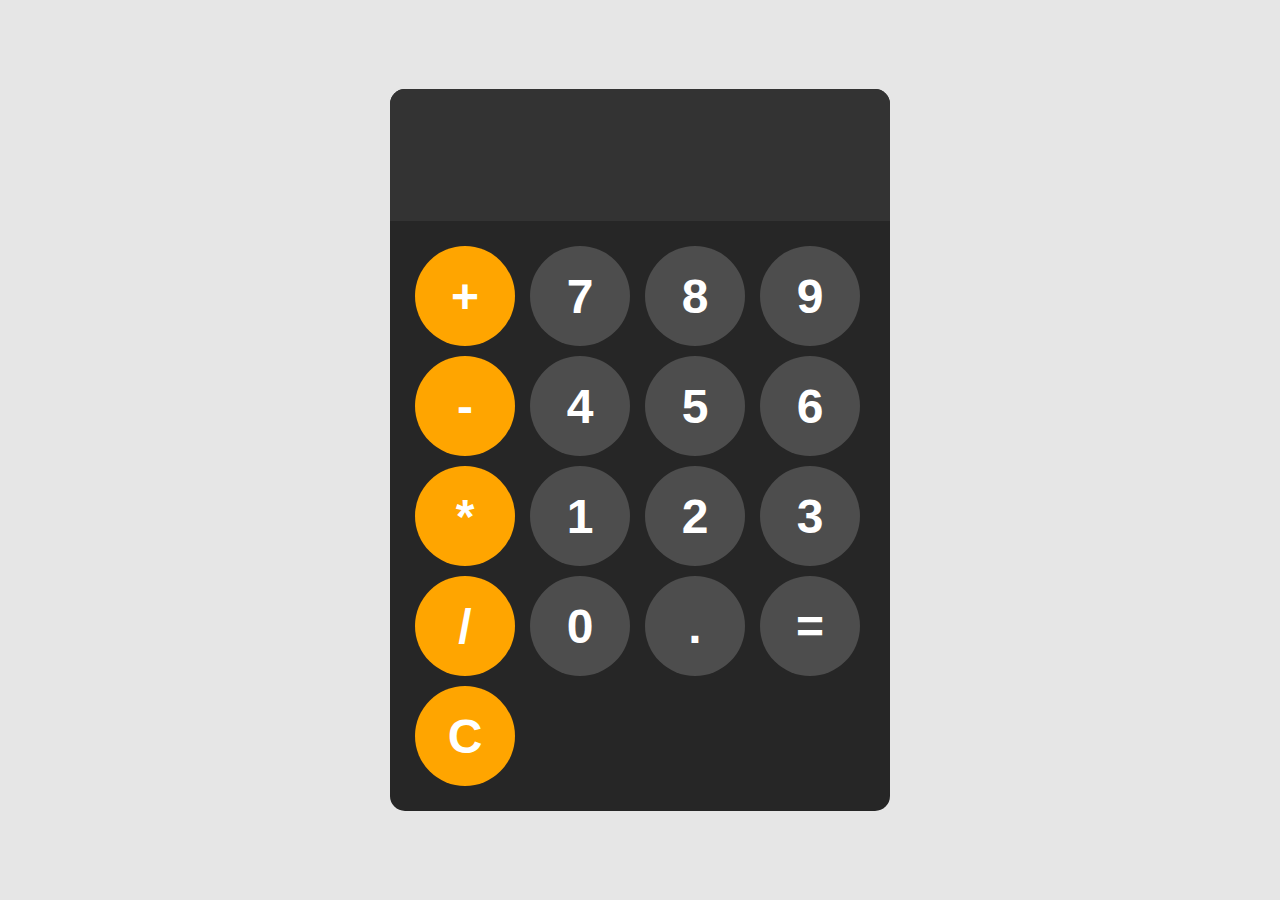
<file: index.html>
<!DOCTYPE html>
<html lang="en">
<head>
    <meta charset="UTF-8">
    <meta name="viewport" content="width=device-width, initial-scale=1.0">
    <title>Document</title>
    <link rel="stylesheet" href="style.css">
</head>
<body>
    
    <div id="calculator">
        <input id="display" readonly>
        <div id="keys">
            <button onclick="appendToDisplay('+')" class="operator-btn">+</button>
            <button onclick="appendToDisplay('7')">7</button>
            <button onclick="appendToDisplay('8')">8</button>
            <button onclick="appendToDisplay('9')">9</button>
            <button onclick="appendToDisplay('-')" class="operator-btn">-</button>
            <button onclick="appendToDisplay('4')">4</button>
            <button onclick="appendToDisplay('5')">5</button>
            <button onclick="appendToDisplay('6')">6</button>
            <button onclick="appendToDisplay('*')" class="operator-btn">*</button>
            <button onclick="appendToDisplay('1')">1</button>
            <button onclick="appendToDisplay('2')">2</button>
            <button onclick="appendToDisplay('3')">3</button>
            <button onclick="appendToDisplay('/')" class="operator-btn">/</button>
            <button onclick="appendToDisplay('0')">0</button>
            <button onclick="appendToDisplay('.')" >.</button>
            <button onclick="calculate()">=</button>
            <button onclick="clearDisplay()" class="operator-btn">C</button>
        </div>
    </div>




    <script src="app.js"></script>
</body>
</html>
</file>
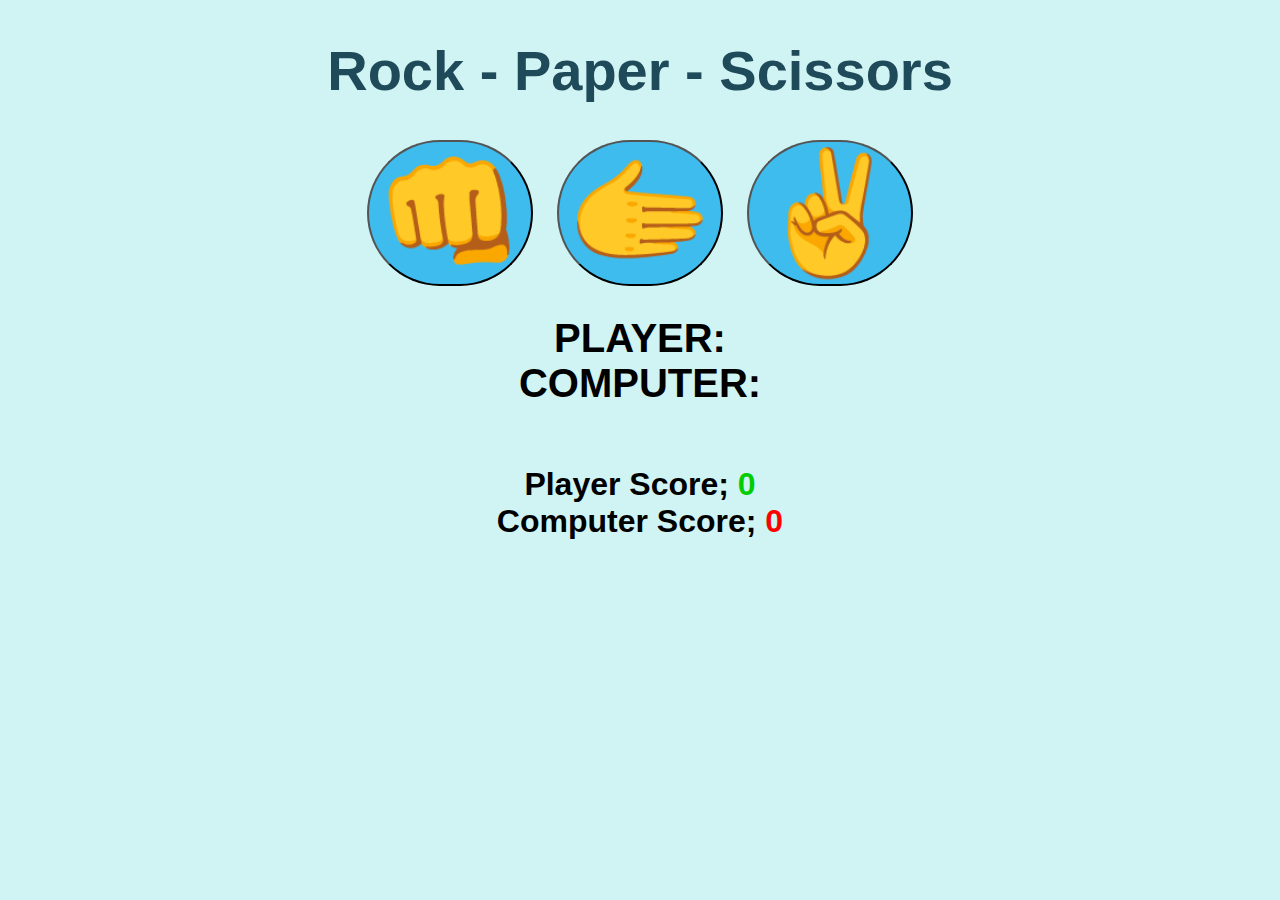
<file: Rock Paper Scissors/index.html>
<!DOCTYPE html>
<html lang="en">
<head>
    <meta charset="UTF-8">
    <meta name="viewport" content="width=device-width, initial-scale=1.0">
    <title>RPS Game</title>
    <link rel="stylesheet" href="style.css">
</head>
<body>

    <h1>Rock - Paper - Scissors</h1>

    <div class="choices">
        <button onclick="playGame('rock')">👊</button>
        <button onclick="playGame('paper')">🫱</button>
        <button onclick="playGame('scissors')">✌️</button>
    </div>

    <div id="playerDisplay">PLAYER: </div>
    <div id="computerDisplay">COMPUTER: </div>
    <div id="resultDisplay"></div>

    <div class="scoreDisplay">Player Score; 
        <span id="playerScoreDisplay">0</span>
    </div>
    
    <div class="scoreDisplay">Computer Score; 
        <span id="computerScoreDisplay">0</span>
    </div>
    


    <script src="app.js"></script>
</body>
</html>
</file>
<file: style.css>
body{
    margin: 0;
    display: flex;
    justify-content: center;
    align-items: center;
    height: 100vh;
    background-color: hsl(0, 0%, 90%);

}
#calculator{
    font-family: Arial, Helvetica, sans-serif;
    background-color: hsl(0, 0%, 15%);
    border-radius: 15px;
    max-width: 500px;
    overflow: hidden;
}
#display{
    width: 100%;
    padding: 20px;
    font-size: 5rem;
    text-align: left;
    border: none;
    background-color: hsl(0, 0%, 20%);
    color: white;
}
#keys{
    display: grid;
    grid-template-columns: repeat(4,1fr);
    gap: 10px;
    padding: 25px;
}

button{
    width: 100px;
    height: 100px;
    border-radius: 50px;
    border: none;
    background-color: hsl(0, 0%, 30%);
    color: white;
    font-size: 3rem;
    font-weight: bold;
    cursor: pointer;
}
button:hover{
    background-color: hsl(0, 0%, 40%);
}
button:active{
    background-color: hsl(0, 0%, 50%);
}
.operator-btn{
    background-color: orange;
}
.operator-btn:hover{
    background-color: hsl(39, 100%, 60%);
}
.operator-btn:active{
    background-color: hsl(39, 100%, 70%);
}
</file>
<file: Rock Paper Scissors/style.css>
body{
    font-family: Arial, Helvetica, sans-serif;
    font-weight: bold;
    margin: 0;
    display: flex;
    flex-direction: column;
    align-items: center;
    background-color: rgb(208, 243, 243);
}
h1{
    font-size: 3.5rem;
    color: rgb(31, 74, 90);
}
.choices{
    margin-bottom: 30px;

}
.choices button{
    font-size: 7.5rem;
    min-width: 160px;
    margin: 0 10px;
    border-radius: 250px;
    background-color: rgb(62, 188, 238);
    cursor: pointer;
    transition: background-color 0.5s ease;
}
.choices button:hover{
    background-color: hsl(197, 84%, 75%);
}
#playerDisplay, #computerDisplay{
    font-size: 2.5rem;
}
#resultDisplay{
    font-size: 5rem;
    margin: 30px 0;
}
.scoreDisplay{
    font-size: 2rem;
}

.greenText, #playerScoreDisplay{
    color: rgb(1, 205, 1);
}
.yellowText{
    color: yellow;
}
.redText, #computerScoreDisplay{
    color: red;
}
</file>
